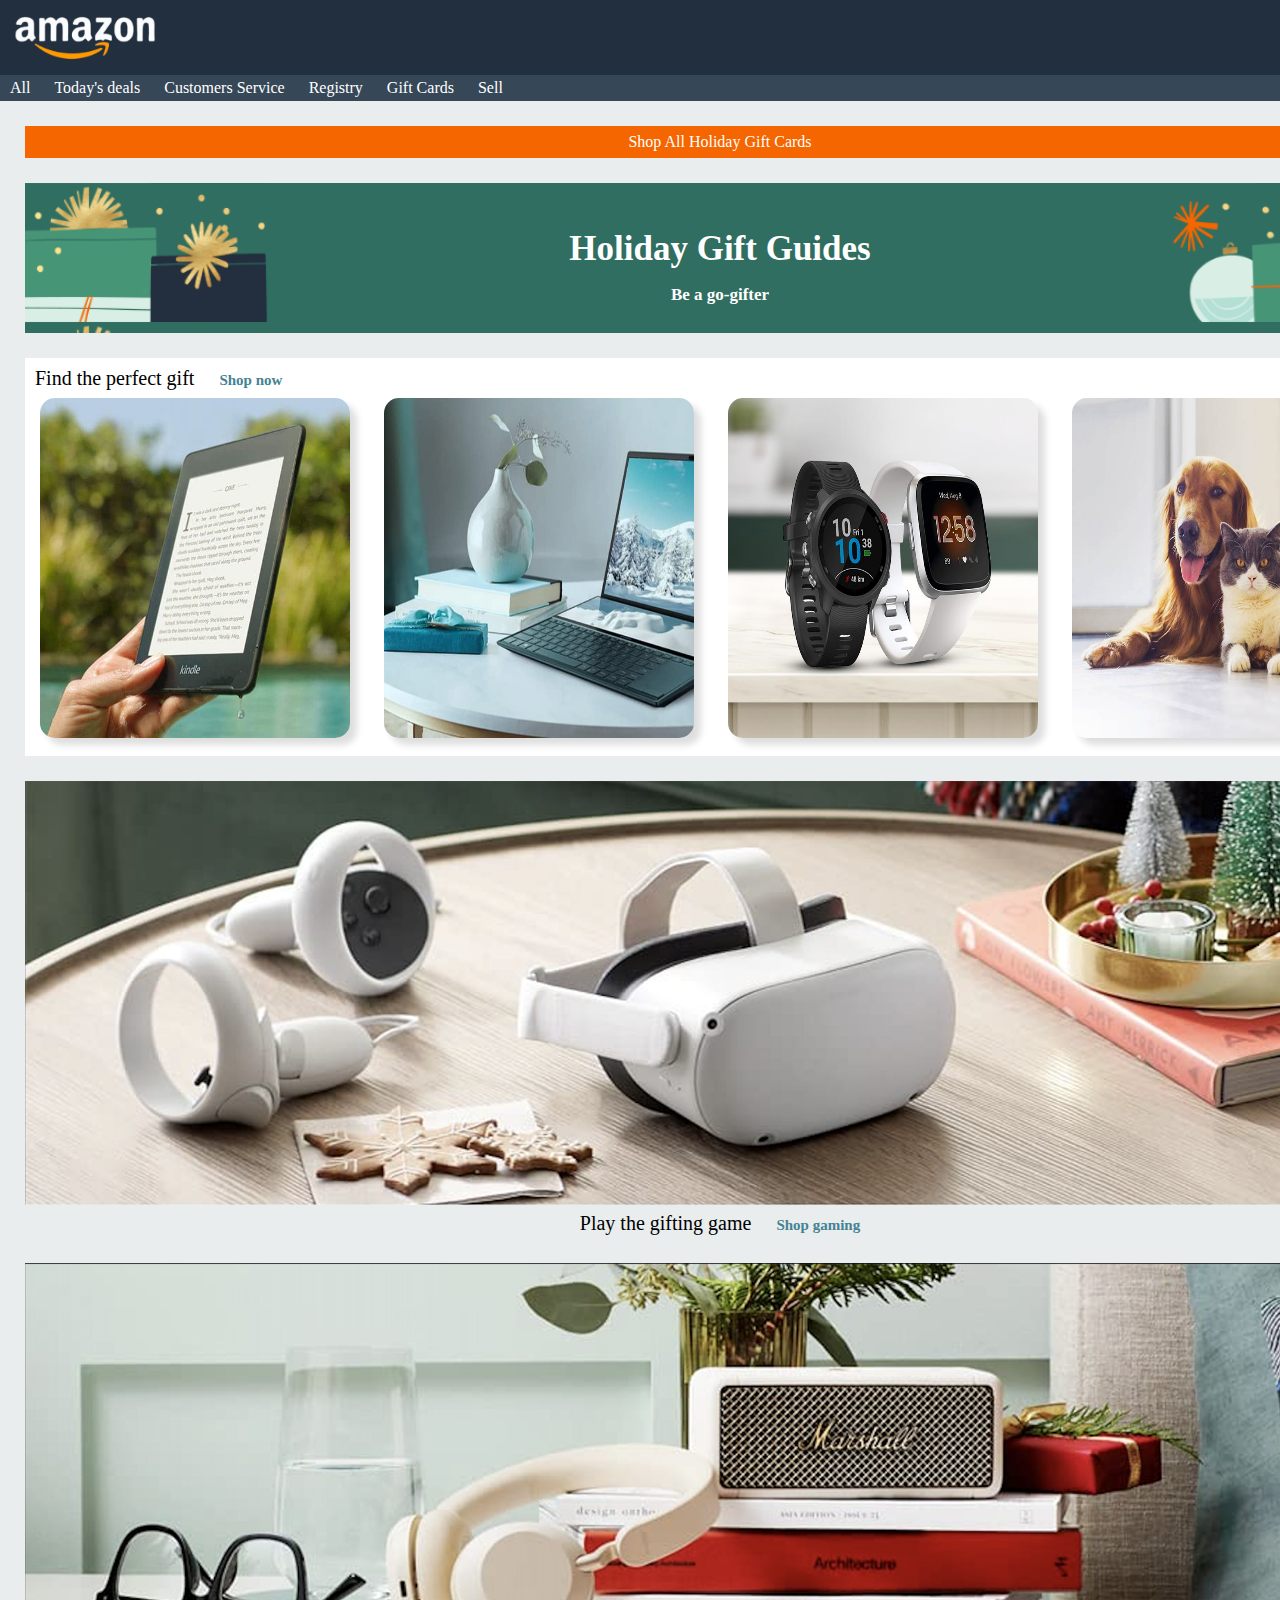
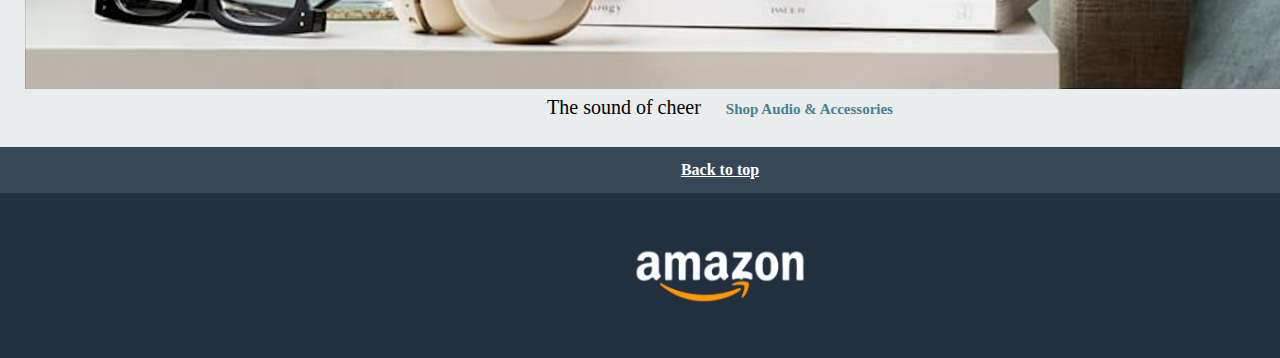
<file: Amazon Page/index.html>
<!DOCTYPE html>
<html lang="en">
  <head>
    <meta charset="UTF-8" />
    <meta name="viewport" content="width=device-width, initial-scale=1.0" />
    <title>Holiday Gift Guides</title>
    <link rel="stylesheet" href="../Amazon Page/assets/css/reset.css" />
    <link rel="stylesheet" href="../Amazon Page/assets/css/style.css" />
  </head>
  <body>
    <header>
      <div id="logo">
        <img id="img" src="./assets/images/logo.png" alt="logo" />
      </div>
      <nav>
        <div id="nav">
          <a href="#" class="nav1">All</a>
          <a href="#" class="nav1">Today's deals</a>
          <a href="#" class="nav1">Customers Service</a>
          <a href="#" class="nav1">Registry</a>
          <a href="#" class="nav1">Gift Cards</a>
          <a href="#" class="nav1">Sell</a>
        </div>
      </nav>
    </header>
    <main>
      <section>
        <article id="art-1">
          <p>Shop All Holiday Gift Cards</p>
        </article>
      </section>
      <section>
        <article id="art-2">
          <p id="p-1">Holiday Gift Guides</p>
          <p id="p-2">Be a go-gifter</p>
        </article>
      </section>
      <section id="sec-1">
        <p id="p-3">
          Find the perfect gift
          <span id="span-1">Shop now</span>
        </p>
        <article class="art-3">
          <img class="img-2" src="./assets/images/img_1.jpg" alt="img1" />
        </article>
        <article class="art-3">
          <img class="img-2" src="./assets/images/img_2.jpg" alt="img1" />
        </article>
        <article class="art-3">
          <img class="img-2" src="./assets/images/img_3.jpg" alt="img1" />
        </article>
        <article class="art-3">
          <img class="img-2" src="./assets/images/img_4.jpg" alt="img1" />
        </article>
      </section>
      <section id="sec-2">
        <article class="art-4">
          <img class="img-3" src="./assets/images/img_9.png" alt="img1" />
          <p class="p-4">
            Play the gifting game <span class="span-2">Shop gaming</span>
          </p>
        </article>
        <article class="art-4">
          <img class="img-3" src="./assets/images/img_10.png" alt="img1" />
          <p class="p-4">
            The sound of cheer
            <span class="span-2">Shop Audio & Accessories</span>
          </p>
        </article>
      </section>
      <aside id="asd-1">
        <p><a href="#">Back to top</a></p>
      </aside>
    </main>
    <footer>
      <img src="./assets/images/logo.png" alt="logo" />
    </footer>
  </body>
</html>
</file>
<file: Amazon Page/assets/css/style.css>
/* Your styles here */
html {
  width: 1440px;
  margin: 0 auto;
}
* {
  box-sizing: border-box;
}
body {
  width: 100%;
  background-color: #e9edee;
}
#logo {
  background-color: #222f3f;
}
#img {
  width: 150px;
  margin: 10px;
}
#nav {
  background-color: #364758;
  padding-top: 5px;
  padding-bottom: 5px;
}
.nav1 {
  color: white;
  margin: 10px;
}
#nav a {
  text-decoration: none;
}

#art-1 {
  background-color: #f56500;
  text-align: center;
  color: white;
  padding: 8px;
  margin: 25px;
}
#art-2 {
  background-image: url(../images/bg-image.png);
  background-size: 100%;
  height: 150px;
  text-align: center;
  padding: 8px;
  margin: 25px;
}
#p-1 {
  color: white;
  margin-top: 40px;
  margin-bottom: 20px;
  font-size: 35px;
  font-weight: bold;
}
#p-2 {
  color: white;
  font-size: 17px;
  font-weight: bold;
}
#sec-1 {
  background-color: white;
  margin: 25px;
}
.art-3 {
  display: inline;
  text-align: center;
  width: 100%;
  margin: 15px;
  background-color: white;
}
#p-3 {
  padding-top: 10px;
  padding-bottom: 10px;
  padding-left: 10px;
  font-size: 20px;
}
#span-1 {
  color: #458295;
  font-weight: bold;
  font-size: 15px;
  margin-left: 20px;
}
.img-2 {
  text-align: center;
  width: 310px;
  height: 340px;
  border-radius: 15px;
  box-shadow: 7px 7px 7px #dedede;
  margin-bottom: 15px;
}
#sec-2 {
  text-align: center;
  margin-top: 25px;
  margin-left: 25px;
  margin-right: 25px;
}
.img-3 {
  width: 100%;
}
.p-4 {
  padding-top: 5px;
  padding-bottom: 30px;
  font-size: 20px;
}
.span-2 {
  color: #458295;
  font-weight: bold;
  font-size: 15px;
  margin-left: 20px;
}
#asd-1 {
  text-align: center;
  font-size: 16px;
  background-color: #364758;
  color: white;
  padding: 15px;
}
#asd-1 a {
  color: white;
  font-weight: bold;
}
footer {
  text-align: center;
  background-color: #222f3f;
  padding: 50px;
}
footer img {
  width: 180px;
}
</file>
